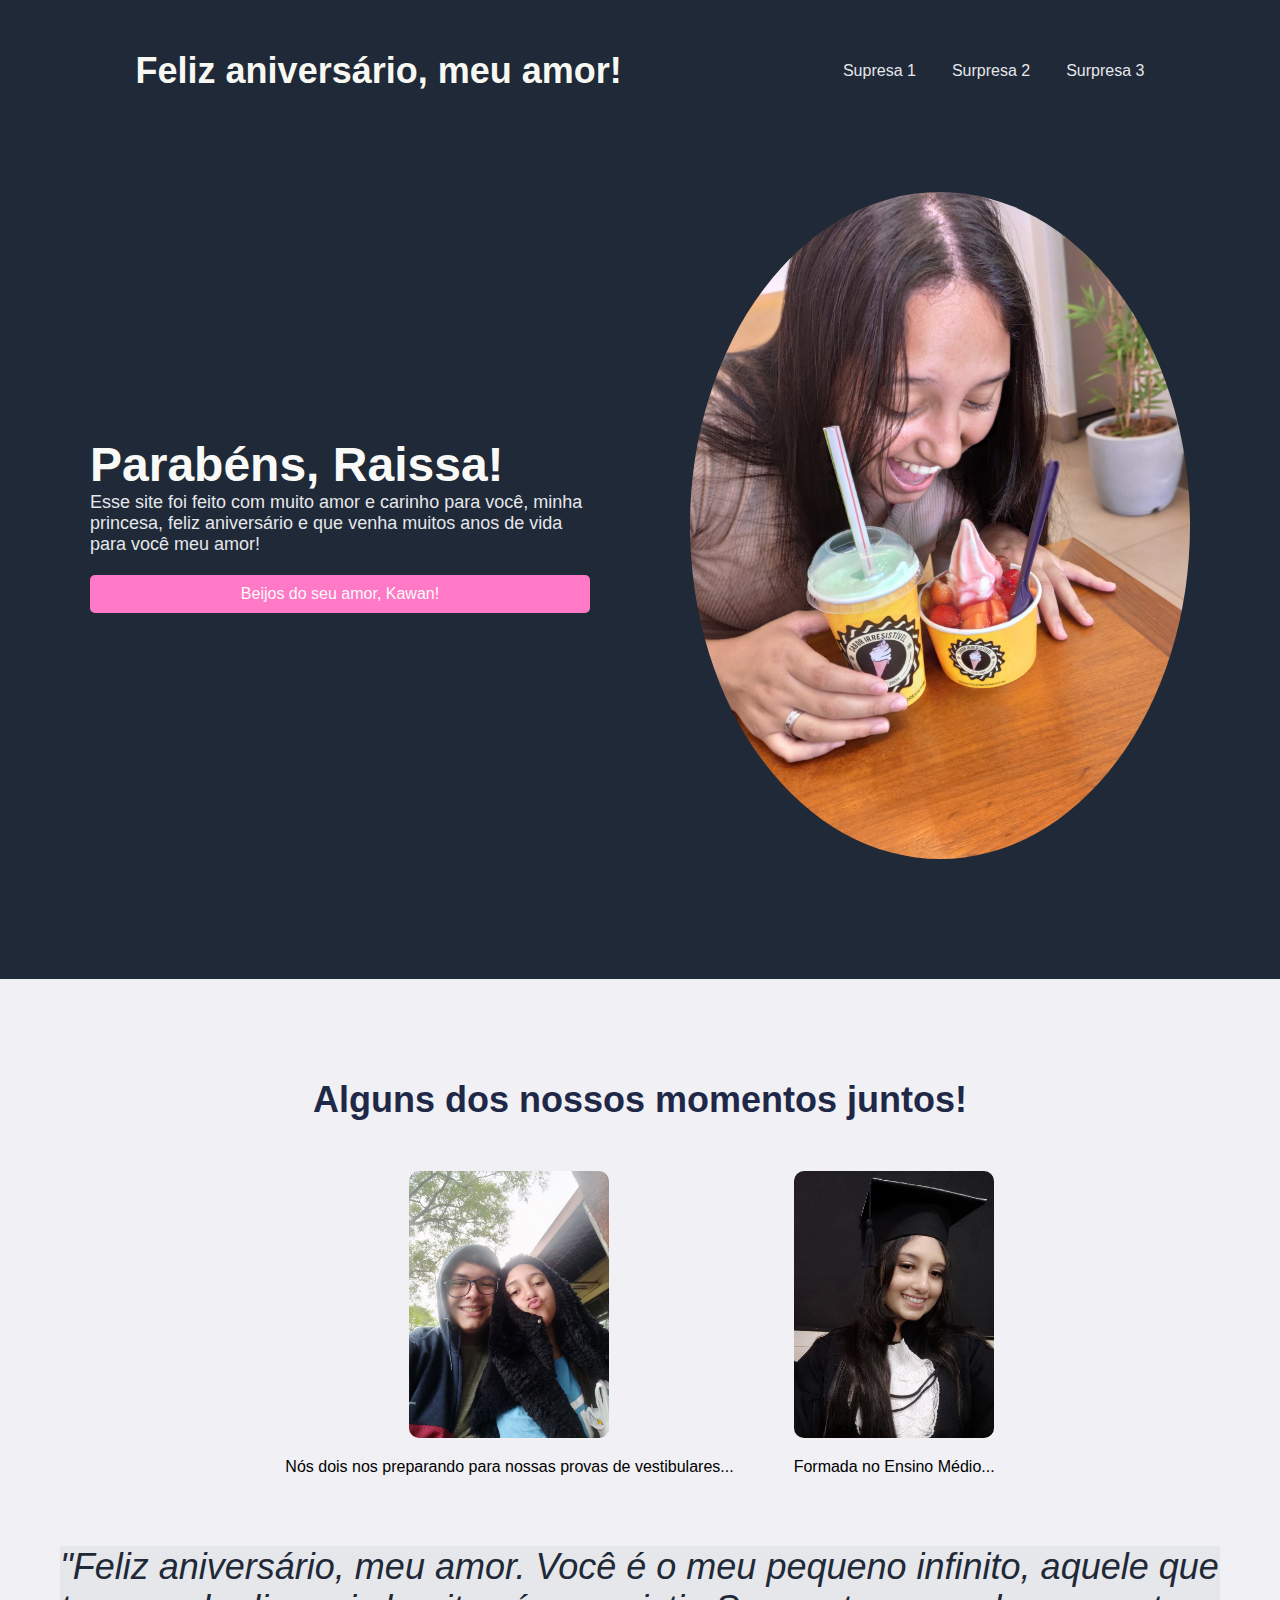
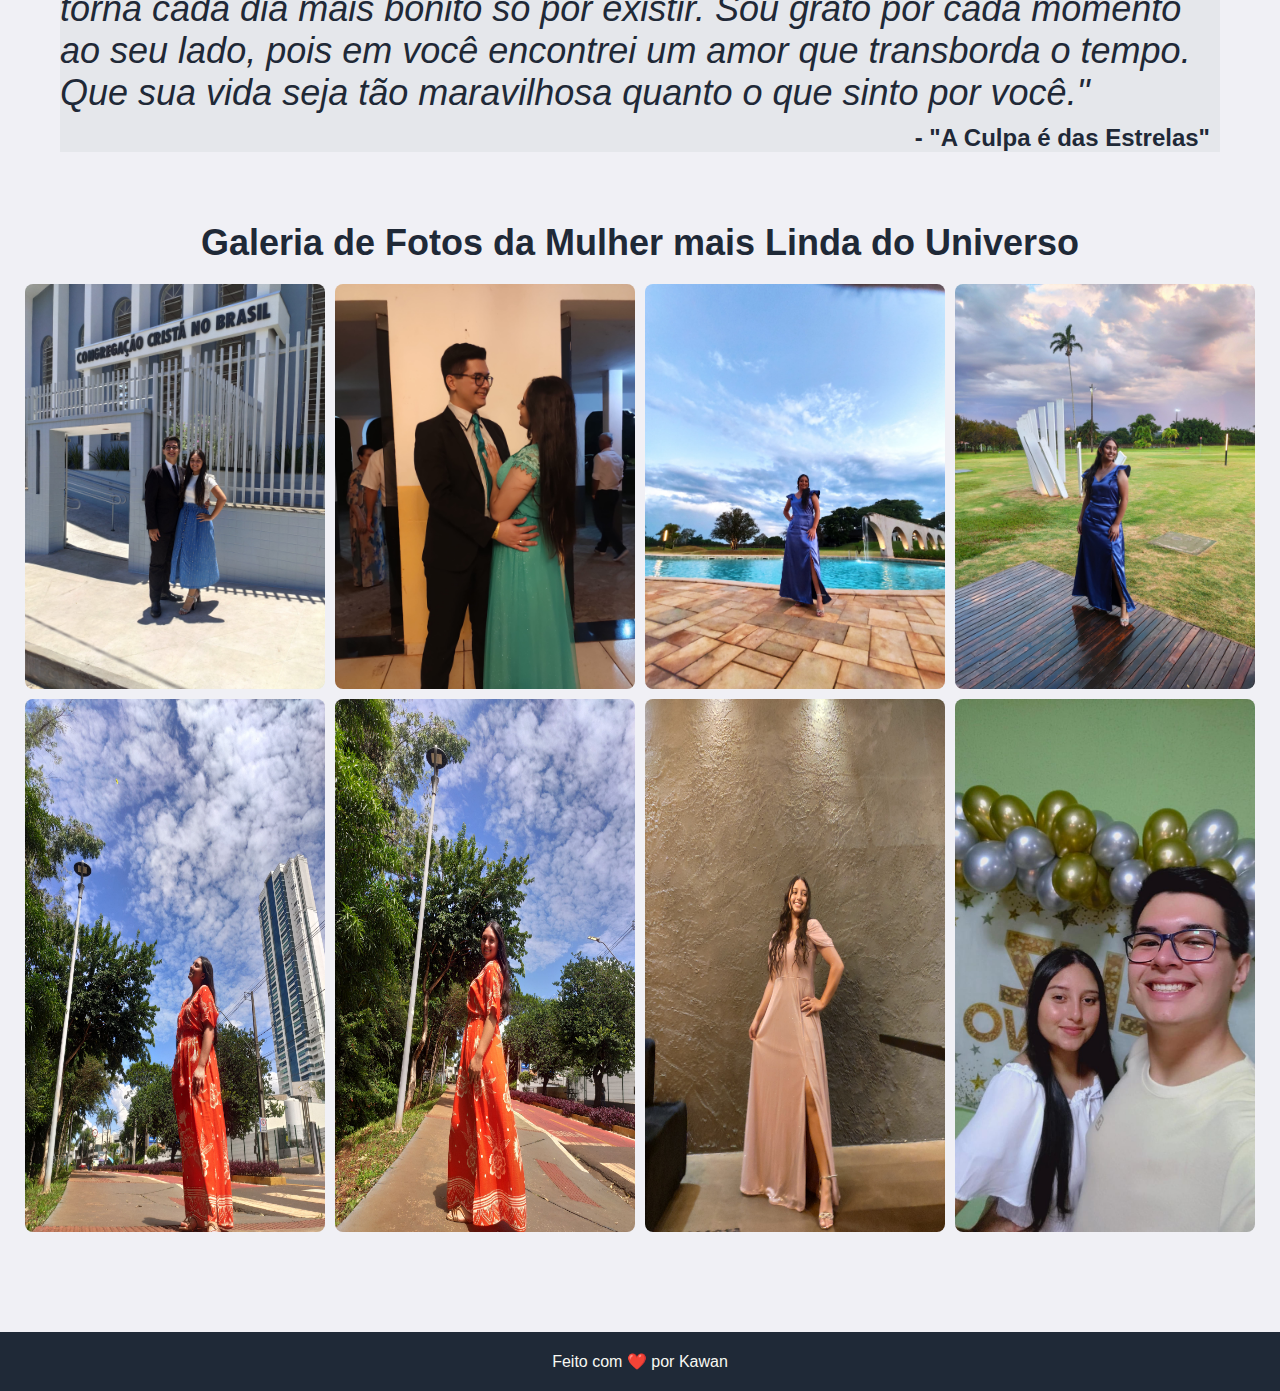
<file: index.html>
<!DOCTYPE html>
<html lang="pt-br">
  <head>
    <meta charset="UTF-8" />
    <meta name="viewport" content="width=device-width, initial-scale=1.0" />
    <link rel="stylesheet" href="styles.css" />
    <link rel="icon" href="./src/favicon.ico" type="image/x-icon" />
    <meta name="description" content="Site de aniversário para Raissa" />
    <title>Te amo, Raissa!</title>
  </head>
  <body>
    <header>
      <div class="header-top">
        <p class="logo">Feliz aniversário, meu amor!</p>
        <div class="links">
          <a
            href="https://api.whatsapp.com/send?phone=+554399058050&text=Eu%20sei%20que%20você%20já%20está%20curiosa,%20mas%20calma,%20amor…%20só%20posso%20te%20dar%20pistas%20por%20enquanto.%20Tem%20muita%20coisa%20incrível%20vindo%20por%20aí.%20Parabéns,%20te%20amo%20lindona!%0A%0ALink:%20https://imgur.com/a/YdgD6Pt"
            target="_blank"
            >Supresa 1</a
          >
          <a href="./jogo.html">Surpresa 2</a>
          <a href="./perguntas.html">Surpresa 3</a>
        </div>
      </div>

      <div class="container">
        <div class="content">
          <h1>Parabéns, Raissa!</h1>
          <p>
            Esse site foi feito com muito amor e carinho para você, minha
            princesa, feliz aniversário e que venha muitos anos de vida para
            você meu amor!
          </p>
          <button class="beijo">
            Beijos do seu amor, <strong>Kawan!</strong>
            <img src="./src/beijo.png" alt="Beijo" class="beijo-img" />
          </button>
        </div>

        <div class="image">
          <img src="./src/sorvete.jpeg" alt="" />
        </div>
      </div>
    </header>

    <main>
      <div class="information">
        <h1>Alguns dos nossos momentos juntos!</h1>

        <div class="galeria">
          <div>
            <img
              src="./src/vestibular.jpeg"
              alt=""
              onclick="abrirLightbox(this)"
            />
            <p>Nós dois nos preparando para nossas provas de vestibulares...</p>
          </div>
          <div>
            <img
              src="./src/formatura1.jpeg"
              alt=""
              onclick="abrirLightbox(this)"
            />
            <p>Formada no Ensino Médio...</p>
          </div>
        </div>
      </div>

      <div class="text">
        <p class="textinho">
          "Feliz aniversário, meu amor. Você é o meu pequeno infinito, aquele
          que torna cada dia mais bonito só por existir. Sou grato por cada
          momento ao seu lado, pois em você encontrei um amor que transborda o
          tempo. Que sua vida seja tão maravilhosa quanto o que sinto por você."
        </p>
        <p class="citacao">- "A Culpa é das Estrelas"</p>
      </div>

      <div class="galeria-fotos">
        <h1>Galeria de Fotos da Mulher mais Linda do Universo</h1>
        <div class="galeria">
          <img
            src="./src/ccb.jpeg"
            alt="Imagem 1"
            onclick="abrirLightbox(this)"
          />
          <img
            src="./src/formatura2.jpeg"
            alt="Imagem 2"
            onclick="abrirLightbox(this)"
          />
          <img
            src="./src/keyane1.jpeg"
            alt="Imagem 3"
            onclick="abrirLightbox(this)"
          />
          <img
            src="./src/keyane2.jpeg"
            alt="Imagem 4"
            onclick="abrirLightbox(this)"
          />
          <img
            src="./src/londrina-igapo.jpeg"
            alt="Imagem 5"
            onclick="abrirLightbox(this)"
          />
          <img
            src="./src/londrina-igapo2.jpeg"
            alt="Imagem 6"
            onclick="abrirLightbox(this)"
          />
          <img
            src="./src/william.jpeg"
            alt="Imagem 7"
            onclick="abrirLightbox(this)"
          />
          <img
            src="./src/2025.jpeg"
            alt="Imagem 8"
            onclick="abrirLightbox(this)"
          />
        </div>
      </div>

      <div class="lightbox" id="lightbox" onclick="fecharLightbox()">
        <img id="lightbox-img" />
      </div>
    </main>

    <footer>
      <p>Feito com ❤️ por Kawan</p>
    </footer>

    <script>
      function abrirLightbox(img) {
        document.getElementById("lightbox-img").src = img.src;
        document.getElementById("lightbox").style.display = "flex";
      }

      function fecharLightbox() {
        document.getElementById("lightbox").style.display = "none";
      }

      document.querySelector(".beijo").addEventListener("click", function () {
        const beijoImg = this.querySelector(".beijo-img");
        beijoImg.classList.add("beijo-animate");
        setTimeout(() => {
          beijoImg.classList.remove("beijo-animate");
        }, 1000); // Duração da animação
      });
    </script>
  </body>
</html>
</file>
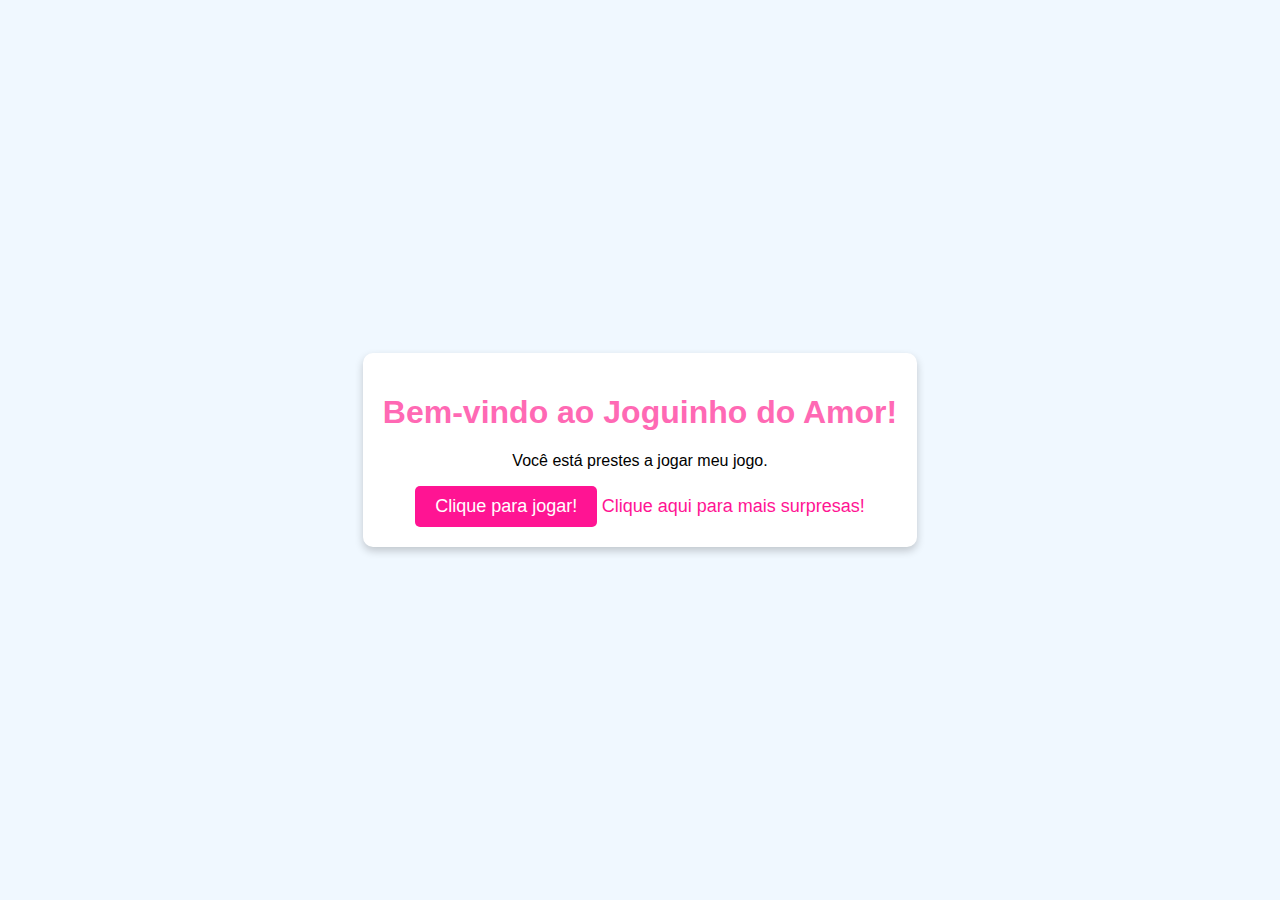
<file: jogo.html>
<!DOCTYPE html>
<html lang="pt-br">
  <head>
    <meta charset="UTF-8" />
    <meta name="viewport" content="width=device-width, initial-scale=1.0" />
    <title>Joguinho do Amor</title>
    <style>
      body {
        font-family: Arial, sans-serif;
        display: flex;
        justify-content: center;
        align-items: center;
        height: 100vh;
        background-color: #f0f8ff;
        margin: 0;
      }

      .container {
        text-align: center;
        background-color: #fff;
        padding: 20px;
        border-radius: 10px;
        box-shadow: 0 4px 8px rgba(0, 0, 0, 0.2);
      }

      h1 {
        color: #ff69b4;
      }

      .message {
        margin-top: 20px;
        font-size: 24px;
        color: #ff1493;
        display: none;
      }

      button {
        background-color: #ff1493;
        color: white;
        font-size: 18px;
        padding: 10px 20px;
        border: none;
        border-radius: 5px;
        cursor: pointer;
      }

      button:hover {
        background-color: #ff69b4;
      }

      .link {
        margin-top: 20px;
        font-size: 18px;
        text-decoration: none;
        color: #ff1493;
      }
    </style>
  </head>
  <body>
    <div class="container">
      <h1>Bem-vindo ao Joguinho do Amor!</h1>
      <p>Você está prestes a jogar meu jogo.</p>
      <button onclick="revelarMensagem()">Clique para jogar!</button>
      <p class="message" id="mensagem">
        Parabéns! Você completou o jogo! <br />GANHOU UM BEIJO DO KAWAN!
      </p>
      <a href="./index.html" class="link">Clique aqui para mais surpresas!</a>
    </div>

    <script>
      function revelarMensagem() {
        document.getElementById("mensagem").style.display = "block";
      }
    </script>
  </body>
</html>
</file>
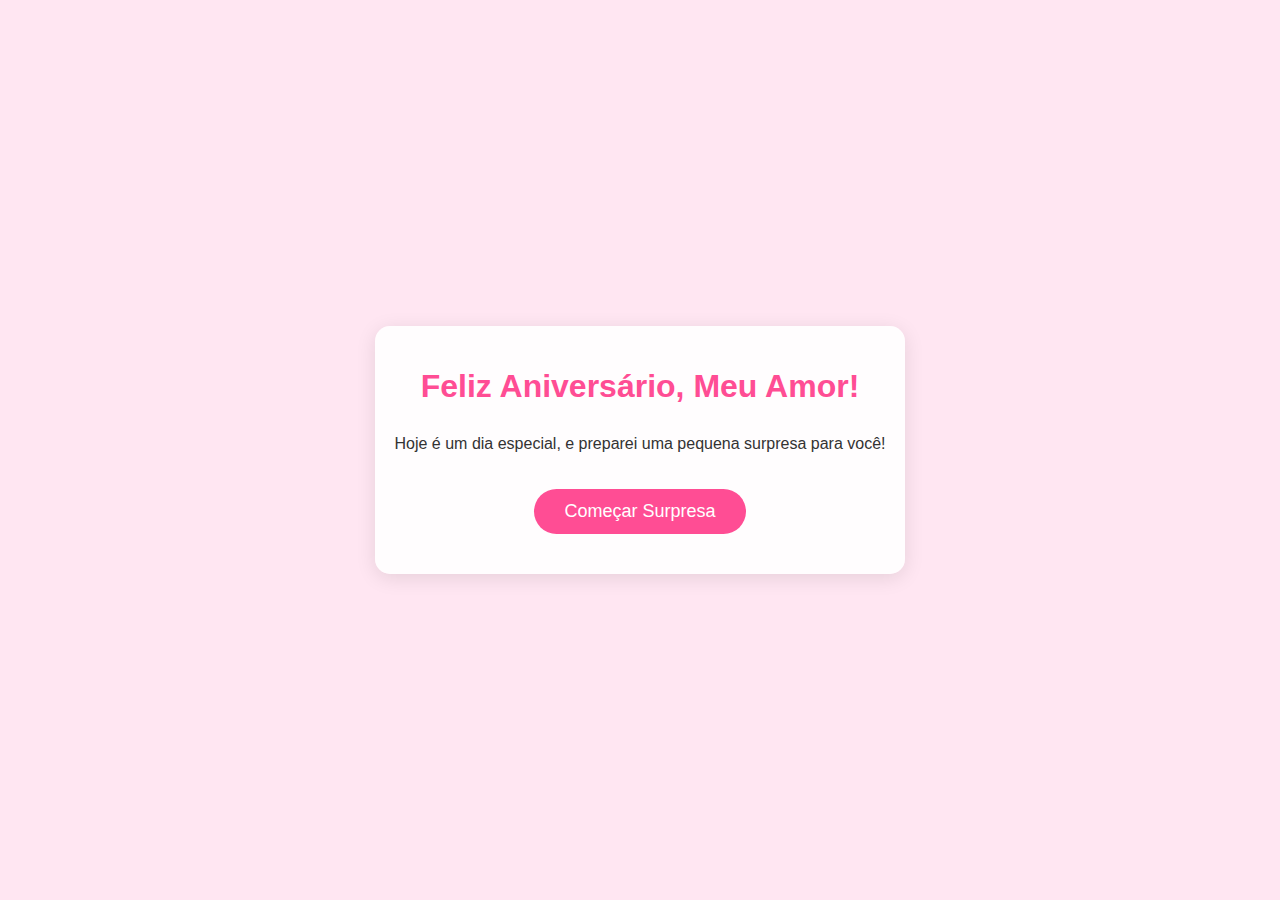
<file: perguntas.html>
<!DOCTYPE html>
<html lang="pt-BR">
  <head>
    <meta charset="UTF-8" />
    <meta name="viewport" content="width=device-width, initial-scale=1.0" />
    <title>Feliz Aniversário, Amor!</title>
    <style>
      body {
        font-family: "Arial", sans-serif;
        background-color: #ffe6f2;
        margin: 0;
        padding: 0;
        display: flex;
        flex-direction: column;
        align-items: center;
        justify-content: center;
        min-height: 100vh;
        overflow: hidden;
        text-align: center;
        color: #333;
      }

      .container {
        max-width: 800px;
        padding: 20px;
        background-color: rgba(255, 255, 255, 0.9);
        border-radius: 15px;
        box-shadow: 0 4px 20px rgba(0, 0, 0, 0.1);
        position: relative;
        z-index: 10;
      }

      h1 {
        color: #ff4d94;
        margin-bottom: 30px;
      }

      .start-btn {
        background-color: #ff4d94;
        color: white;
        border: none;
        padding: 12px 30px;
        border-radius: 50px;
        font-size: 18px;
        cursor: pointer;
        margin: 20px 0;
        transition: all 0.3s;
      }

      .start-btn:hover {
        background-color: #e6005c;
        transform: scale(1.05);
      }

      .card {
        width: 100%;
        background-color: white;
        border-radius: 10px;
        padding: 20px;
        margin-top: 20px;
        display: none;
        position: relative;
      }

      .message {
        font-size: 18px;
        line-height: 1.6;
        margin-bottom: 20px;
      }

      .question {
        font-size: 20px;
        font-weight: bold;
        margin: 30px 0 20px;
        color: #ff4d94;
      }

      .options {
        display: flex;
        flex-wrap: wrap;
        justify-content: center;
        gap: 15px;
        margin-bottom: 20px;
      }

      .option-btn {
        background-color: #ffb3d9;
        color: #333;
        border: none;
        padding: 10px 20px;
        border-radius: 50px;
        font-size: 16px;
        cursor: pointer;
        transition: all 0.3s;
      }

      .option-btn:hover {
        background-color: #ff80bf;
        transform: scale(1.05);
      }

      .hearts {
        position: absolute;
        top: 0;
        left: 0;
        width: 100%;
        height: 100%;
        pointer-events: none;
        z-index: 1;
      }

      .heart {
        position: absolute;
        font-size: 25px;
        color: #ff4d94;
        opacity: 0;
        animation: float 6s ease-in-out infinite;
      }

      @keyframes float {
        0% {
          transform: translateY(100vh) scale(0);
          opacity: 0;
        }
        20% {
          opacity: 0.8;
        }
        80% {
          opacity: 0.8;
        }
        100% {
          transform: translateY(-50px) scale(1);
          opacity: 0;
        }
      }

      .final-message {
        display: none;
        flex-direction: column;
        align-items: center;
        justify-content: center;
        margin-top: 30px;
      }

      .final-message h2 {
        color: #ff4d94;
        margin-bottom: 20px;
      }

      .final-message p {
        font-size: 18px;
        line-height: 1.6;
        margin-bottom: 20px;
      }

      .gift {
        font-size: 100px;
        margin: 20px 0;
        animation: pulse 1.5s ease-in-out infinite;
        cursor: pointer;
      }

      @keyframes pulse {
        0% {
          transform: scale(1);
        }
        50% {
          transform: scale(1.1);
        }
        100% {
          transform: scale(1);
        }
      }

      .final-gift {
        display: none;
        margin-top: 30px;
      }

      .coupon {
        width: 300px;
        height: 150px;
        background: linear-gradient(45deg, #ff4d94, #ff80bf);
        border-radius: 10px;
        color: white;
        display: flex;
        flex-direction: column;
        align-items: center;
        justify-content: center;
        box-shadow: 0 4px 15px rgba(0, 0, 0, 0.1);
        position: relative;
        overflow: hidden;
        margin: 20px auto;
      }

      .coupon:before {
        content: "";
        position: absolute;
        top: 0;
        left: -50%;
        width: 200%;
        height: 100%;
        background: rgba(255, 255, 255, 0.1);
        transform: rotate(45deg);
      }

      .coupon h3 {
        font-size: 22px;
        margin-bottom: 10px;
        z-index: 2;
      }

      .coupon p {
        font-size: 16px;
        text-align: center;
        padding: 0 20px;
        z-index: 2;
      }

      .restart-btn {
        background-color: #ff4d94;
        color: white;
        border: none;
        padding: 10px 20px;
        border-radius: 50px;
        font-size: 16px;
        cursor: pointer;
        margin-top: 20px;
        transition: all 0.3s;
      }

      .restart-btn:hover {
        background-color: #e6005c;
        transform: scale(1.05);
      }

      .firework {
        position: absolute;
        width: 5px;
        height: 5px;
        border-radius: 50%;
        opacity: 0;
        pointer-events: none;
      }

      @keyframes explode {
        0% {
          transform: translate(0, 0);
          opacity: 1;
        }
        100% {
          transform: translate(var(--x), var(--y));
          opacity: 0;
        }
      }

      .back-link {
        margin-top: 20px;
        font-size: 16px;
        color: #ff4d94;
        text-decoration: none;
        transition: color 0.3s;
      }

      .back-link:hover {
        color: #e6005c;
      }
    </style>
  </head>
  <body>
    <div class="hearts" id="hearts"></div>

    <div class="container">
      <h1>Feliz Aniversário, Meu Amor!</h1>
      <p>Hoje é um dia especial, e preparei uma pequena surpresa para você!</p>
      <button class="start-btn" id="startBtn">Começar Surpresa</button>

      <div class="card" id="storyCard">
        <div class="message" id="storyMessage"></div>
        <div class="question" id="question"></div>
        <div class="options" id="options"></div>
      </div>

      <div class="final-message" id="finalMessage">
        <h2>Parabéns, Amor!</h2>
        <p>
          Você é tudo na minha vida. Obrigado por cada momento, cada sorriso e
          cada memória que construímos juntos.
        </p>
        <div class="gift" id="giftBtn">🎁</div>
        <p>Clique no presente para abrir sua surpresa!</p>
      </div>

      <div class="final-gift" id="finalGift">
        <div class="coupon">
          <h3>Cupom de Amor</h3>
          <p>
            Este cupom dá direito a beijos e carinhos ilimitados. Resgate agora
            mesmo! ❤️
          </p>
        </div>
        <button class="restart-btn" id="restartBtn">Começar de Novo</button>
        <a href="index.html" class="back-link">Voltar à tela inicial</a>
      </div>
    </div>

    <script>
      // Definindo a história e as perguntas
      const story = [
        {
          message:
            "Era uma vez um garoto e uma garota. Eles estudavam juntos e se conheceram e aproximaram de uma forma única e desde então têm vivido momentos incríveis juntos.",
          question: "A quanto tempo nos conhecemos e somos amigos?",
          options: [
            { text: "A mais de 8 anos", correct: true },
            { text: "Aproximadamente 4 anos", correct: false },
            { text: "50 anos", correct: false },
          ],
        },
        {
          message:
            "E desde aquele dia, tenho me apaixonado cada vez mais por você, até que tive coragem e pedi a sua mão em namoro. Seu sorriso ilumina meus dias e seu coração aquece minha alma.",
          question: "Qual é o nosso maior objetivo atual?",
          options: [
            {
              text: "Ser rico e ir para França e conhecer Paris",
              correct: false,
            },
            {
              text: "Nos formar e sermos doutores em nossas áreas.",
              correct: false,
            },
            {
              text: "Fortalecer a nossa união através do casamento e nos unirmos em uma família",
              correct: true,
            },
          ],
        },
        {
          message:
            "Sabia que você diria isso! É exatamente o que torna nosso relacionamento tão especial.",
          question: "Até quando nosso amor durará?",
          options: [
            { text: "Até quando eu tiver dinheiro", correct: false },
            {
              text: "Até que a morte nos separe, mesmo assim nos reencontraremos lá no céu",
              correct: true,
            },
            {
              text: "Até voce parar de me dar chocolate e produtos de beleza e lavagem de cabelo",
              correct: false,
            },
          ],
        },
        {
          message: "Eu também penso o mesmo, minha princesa!",
          question: "Você está pronta para sua surpresa?",
          options: [
            { text: "Sim, estou curiosa!", correct: true },
            { text: "Mal posso esperar!", correct: true },
            { text: "Claro que sim!", correct: true },
          ],
        },
      ];

      // Elementos DOM
      const startBtn = document.getElementById("startBtn");
      const storyCard = document.getElementById("storyCard");
      const storyMessage = document.getElementById("storyMessage");
      const question = document.getElementById("question");
      const options = document.getElementById("options");
      const finalMessage = document.getElementById("finalMessage");
      const giftBtn = document.getElementById("giftBtn");
      const finalGift = document.getElementById("finalGift");
      const restartBtn = document.getElementById("restartBtn");
      const heartsContainer = document.getElementById("hearts");

      // Índice atual da história
      let currentIndex = 0;

      // Função para criar corações flutuantes
      function createHearts() {
        setInterval(() => {
          const heart = document.createElement("div");
          heart.classList.add("heart");
          heart.innerHTML = "❤️";
          heart.style.left = Math.random() * 100 + "vw";
          heart.style.animationDuration = Math.random() * 3 + 3 + "s";
          heartsContainer.appendChild(heart);

          setTimeout(() => {
            heart.remove();
          }, 6000);
        }, 300);
      }

      // Função para mostrar a parte atual da história
      function showStory(index) {
        if (index === "final") {
          storyCard.style.display = "none";
          finalMessage.style.display = "flex";
          createFireworks();
          return;
        }

        const current = story[index];
        storyMessage.textContent = current.message;
        question.textContent = current.question;

        // Limpar opções anteriores
        options.innerHTML = "";

        // Criar botões de opção
        current.options.forEach((option) => {
          const btn = document.createElement("button");
          btn.classList.add("option-btn");
          btn.textContent = option.text;
          btn.addEventListener("click", () => {
            if (option.correct) {
              currentIndex++;
              if (currentIndex < story.length) {
                showStory(currentIndex);
              } else {
                showStory("final");
              }
            } else {
              alert("Resposta errada! Tente novamente.");
              currentIndex = 0;
              showStory(currentIndex);
            }
          });
          options.appendChild(btn);
        });
      }

      // Função para criar fogos de artifício
      function createFireworks() {
        const colors = ["#ff4d94", "#ffb3d9", "#ff80bf", "#ffccff", "#ff66b2"];

        for (let i = 0; i < 5; i++) {
          setTimeout(() => {
            const x = Math.random() * window.innerWidth;
            const y = Math.random() * window.innerHeight * 0.5;

            createFirework(
              x,
              y,
              colors[Math.floor(Math.random() * colors.length)]
            );
          }, i * 800);
        }
      }

      function createFirework(x, y, color) {
        for (let i = 0; i < 30; i++) {
          const firework = document.createElement("div");
          firework.classList.add("firework");
          firework.style.backgroundColor = color;
          firework.style.left = x + "px";
          firework.style.top = y + "px";

          const angle = Math.random() * Math.PI * 2;
          const distance = Math.random() * 100 + 50;
          const xEnd = Math.cos(angle) * distance;
          const yEnd = Math.sin(angle) * distance;

          firework.style.setProperty("--x", xEnd + "px");
          firework.style.setProperty("--y", yEnd + "px");

          document.body.appendChild(firework);

          firework.style.animation = `explode ${
            Math.random() * 1 + 1
          }s forwards`;

          setTimeout(() => {
            firework.remove();
          }, 2000);
        }
      }

      // Event listeners
      startBtn.addEventListener("click", () => {
        startBtn.style.display = "none";
        storyCard.style.display = "block";
        showStory(currentIndex);
        createHearts();
      });

      giftBtn.addEventListener("click", () => {
        finalMessage.style.display = "none";
        finalGift.style.display = "block";
        createFireworks();
      });

      restartBtn.addEventListener("click", () => {
        currentIndex = 0;
        finalGift.style.display = "none";
        storyCard.style.display = "block";
        showStory(currentIndex);
      });
    </script>
  </body>
</html>
</file>
<file: styles.css>
* {
  margin: 0;
  padding: 0;
  box-sizing: border-box;
  font: 400 16px Roboto, sans-serif;
}

body {
  background: #f0f0f5;
  -webkit-font-smoothing: antialiased;
}

header {
  justify-content: space-between;
  align-items: center;
  padding: 20px;
  background: #1f2937;
  color: #f8f8f2;
}

.header-top {
  display: flex;
  flex-wrap: wrap;
  justify-content: space-around;
  align-items: center;
  gap: 30px;
  margin: 30px 20px 100px;
}

.logo {
  display: flex;
  font-weight: bold;
  font-size: 2.25rem; /* 36px */
}

.links {
  display: flex;
  font-size: 1.125rem; /* 18px */
  gap: 36px;
}

.links a {
  color: #e5e7eb;
  text-decoration: none;
}

.links a:hover {
  color: #ff79c6;
}

.container {
  display: flex;
  flex-wrap: wrap;
  justify-content: center;
  align-items: center;
  gap: 100px;
  padding: 0 0 100px 0;
}

.container .content {
  display: flex;
  flex-direction: column;
  justify-content: center;
  width: 100%;
  max-width: 500px;
  height: auto;
}

.container .content h1 {
  font-size: 3rem; /* 48px */
  color: #f9faf8;
  font-weight: 900;
}

.container .content p {
  font-size: 1.125rem; /* 18px */
  color: #e5e7eb;
}

.container .content button {
  margin-top: 20px;
  padding: 10px 20px;
  background: #ff79c6;
  color: #f9faf8;
  border: none;
  border-radius: 5px;
  cursor: pointer;
}

.container .image {
  display: flex;
  justify-content: center;
  align-items: center;
  width: 100%;
  max-width: 500px;
}

.container .image img {
  width: 100%;
  height: auto;
  border-radius: 50%;
}

main {
  margin: 100px 20px;
}

main .information {
  display: flex;
  flex-direction: column;
  justify-content: center;
  align-items: center;
  margin: auto;
}

main .information h1 {
  font-size: 2.25rem; /* 36px */
  color: #1f2947;
  font-weight: 900;
}

main .information .galeria {
  display: flex;
  flex-direction: row;
  justify-content: center;
  align-items: center;
  gap: 20px;
  flex-wrap: wrap;
}

main .information .galeria div {
  display: flex;
  flex-direction: column;
  justify-content: center;
  align-items: center;
  margin: 30px 20px;
}

main .information .galeria div img {
  width: 100%;
  max-width: 200px;
  height: auto;
  border-radius: 10px;
  margin: 20px 0;
}

main .information .galeria div p {
  display: flex;
  justify-content: center;
  align-items: center;
}

main .text {
  background-color: #e5e7eb;
  margin: 40px;
  justify-content: space-between;
  align-items: center;
}

main .text .textinho {
  display: flex;
  flex-direction: column;
  justify-content: center;
  align-items: center;
  font-size: 2.25rem; /* 36px */
  color: #1f2937;
  font-style: italic;
}

main .text .citacao {
  display: flex;
  flex-direction: column;
  justify-content: center;
  align-items: flex-end;
  margin: 10px 10px;
  font-size: 1.5rem; /* 24px */
  font-weight: 900;
  color: #1f2937;
}

.galeria-fotos {
  display: flex;
  flex-direction: column;
  justify-content: center;
  align-items: center;
  gap: 20px;
  margin-top: 70px;
}

.galeria-fotos h1 {
  font-size: 2.25rem; /* 36px */
  color: #1f2937;
  font-weight: 900;
}

.galeria-fotos .galeria {
  display: flex;
  flex-wrap: wrap;
  gap: 10px;
  justify-content: center;
}

.galeria img {
  cursor: pointer;
  width: 100%;
  max-width: 300px;
  height: auto;
  border-radius: 8px;
  transition: transform 0.3s ease;
}

.galeria img:hover {
  transform: scale(1.05);
}

.lightbox {
  display: none;
  position: fixed;
  top: 0;
  left: 0;
  width: 100%;
  height: 100%;
  background: rgba(0, 0, 0, 0.8);
  justify-content: center;
  align-items: center;
}

.lightbox img {
  max-width: 90%;
  max-height: 90%;
  border-radius: 10px;
}

footer {
  display: flex;
  justify-content: center;
  align-items: center;
  padding: 20px;
  background: #1f2937;
  color: #f8f8f2;
}

.beijo-img {
  position: absolute;
  width: 100px; /* Aumente o tamanho da imagem */
  height: 100px; /* Aumente o tamanho da imagem */
  opacity: 0;
  transition: opacity 0.5s ease-in-out;
}

@keyframes beijo-animation {
  0% {
    transform: scale(0.5) translateY(0);
    opacity: 1;
  }
  100% {
    transform: scale(1.5) translateY(-100px);
    opacity: 0;
  }
}

.beijo-animate {
  animation: beijo-animation 1s forwards;
}

/* Media Queries */
@media (max-width: 768px) {
  .header-top {
    flex-direction: column;
    gap: 20px;
  }

  .container {
    flex-direction: column;
    gap: 50px;
  }

  .container .content h1 {
    font-size: 2.25rem; /* 36px */
  }

  .container .content p {
    font-size: 1rem; /* 16px */
  }

  .container .content button {
    font-size: 1rem; /* 16px */
  }

  .main .information h1 {
    font-size: 1.5rem; /* 24px */
  }

  .main .text .textinho {
    font-size: 1.5rem; /* 24px */
  }

  .main .text .citacao {
    font-size: 1.125rem; /* 18px */
  }

  .galeria img {
    max-width: 100%;
  }
}

@media (max-width: 480px) {
  .header-top {
    gap: 10px;
  }

  .container {
    gap: 20px;
  }

  .container .content h1 {
    font-size: 1.5rem; /* 24px */
  }

  .container .content p {
    font-size: 0.875rem; /* 14px */
  }

  .container .content button {
    font-size: 0.875rem; /* 14px */
  }

  .main .information h1 {
    font-size: 1.25rem; /* 20px */
  }

  .main .text .textinho {
    font-size: 1.25rem; /* 20px */
  }

  .main .text .citacao {
    font-size: 1rem; /* 16px */
  }

  .galeria img {
    max-width: 100%;
  }
}
</file>
